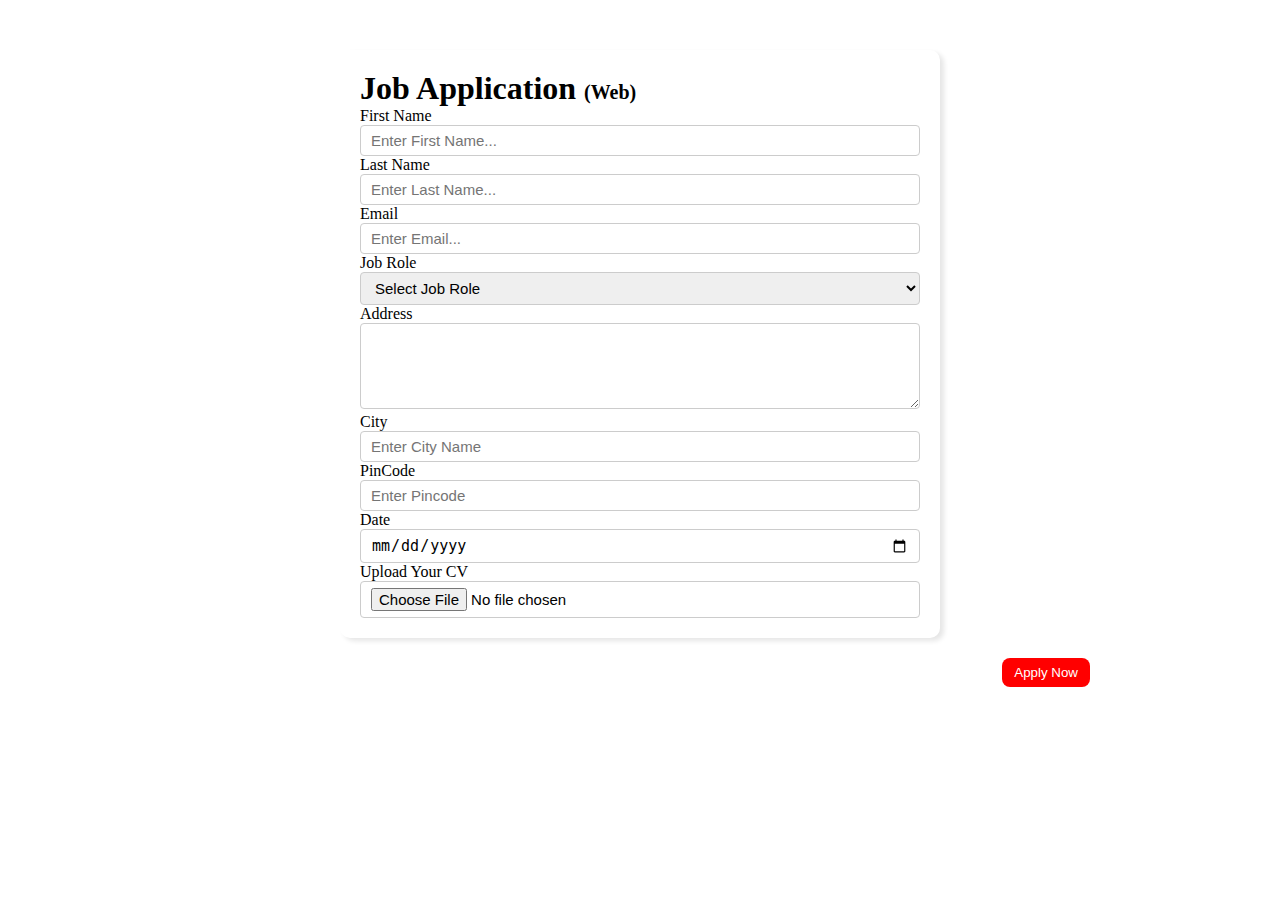
<file: project1/index.html>
<!DOCTYPE html>
<html lang="en">
<head>
    <meta charset="UTF-8">
    <meta name="viewport" content="width=device-width, initial-scale=1.0">
    <title>Job Applicatiom Form</title>
    <link rel="stylesheet" href="style.css"/>
</head>
<body>  
    <div class="container">
<div class="apply_box">
    <h1>Job Application 
        <span class="title_small">(Web)</span>
    </h1>
    <form action="">
        <div class="form_container">
             
<div class="form_control"> 
    <label for="first name">
        First Name
    </label>
    <input id="first name" name="first name" placeholder="Enter First Name..."/>
</div>

<div class="form_control">
    <label for="last name">Last Name</label>
    <input 
    id="last name" name="last name" 
    placeholder="Enter Last Name..."
    />
</div>
<div class="form_control">
    <label for="email">Email</label>
    <input type="email"
    id="email" name="email" 
    placeholder="Enter Email..."
    />
</div>
</div>
<div class="form_control">
    <label for="Job role">Job Role</label>
    <select id="Job role" name="Job Role">
        <option value="">Select Job Role</option>
        <option value="frontend">Frontend Developer</option>
        <option value="backend">Backend Developer</option>
        <option value="full_stack">Full Stack Developer</option>
        <option value="ui_ux">UI UX Designer</option>
    </select>
</div>
<div class="textarea_control">
    <label for="address">Address</label>
   <textarea id="address" name="address" rows="4" cols="50" placeholder="Enter Address">
   </textarea>
</div>
<div class="form_control">
    <label for="city">City
    </label>
    <input id="city" name="city" 
    placeholder="Enter City Name"/>
</div>
<div class="form_control">
    <label for="pincode">PinCode
    </label>
    <input 
    type="number"
    id="pincode" 
    name="pincode" 
    placeholder="Enter Pincode"/>
</div>
<div class="form_control">
    <label for="date">Date
    </label>
    <input 
    value="2024-15-7"
    type="date"
    id="date" name="date" 
    />
</div>
<div class="form_control">
    <label for="upload">Upload Your CV
    </label>
    <input 
    type="file"
    id="upload" name="upload" 
    />
</div>


        </div>
        <div class="button_container">
            <button type="submit">Apply Now</button>
        </div>
    </form>

</div>
    </div>
</body>
</html>
</file>
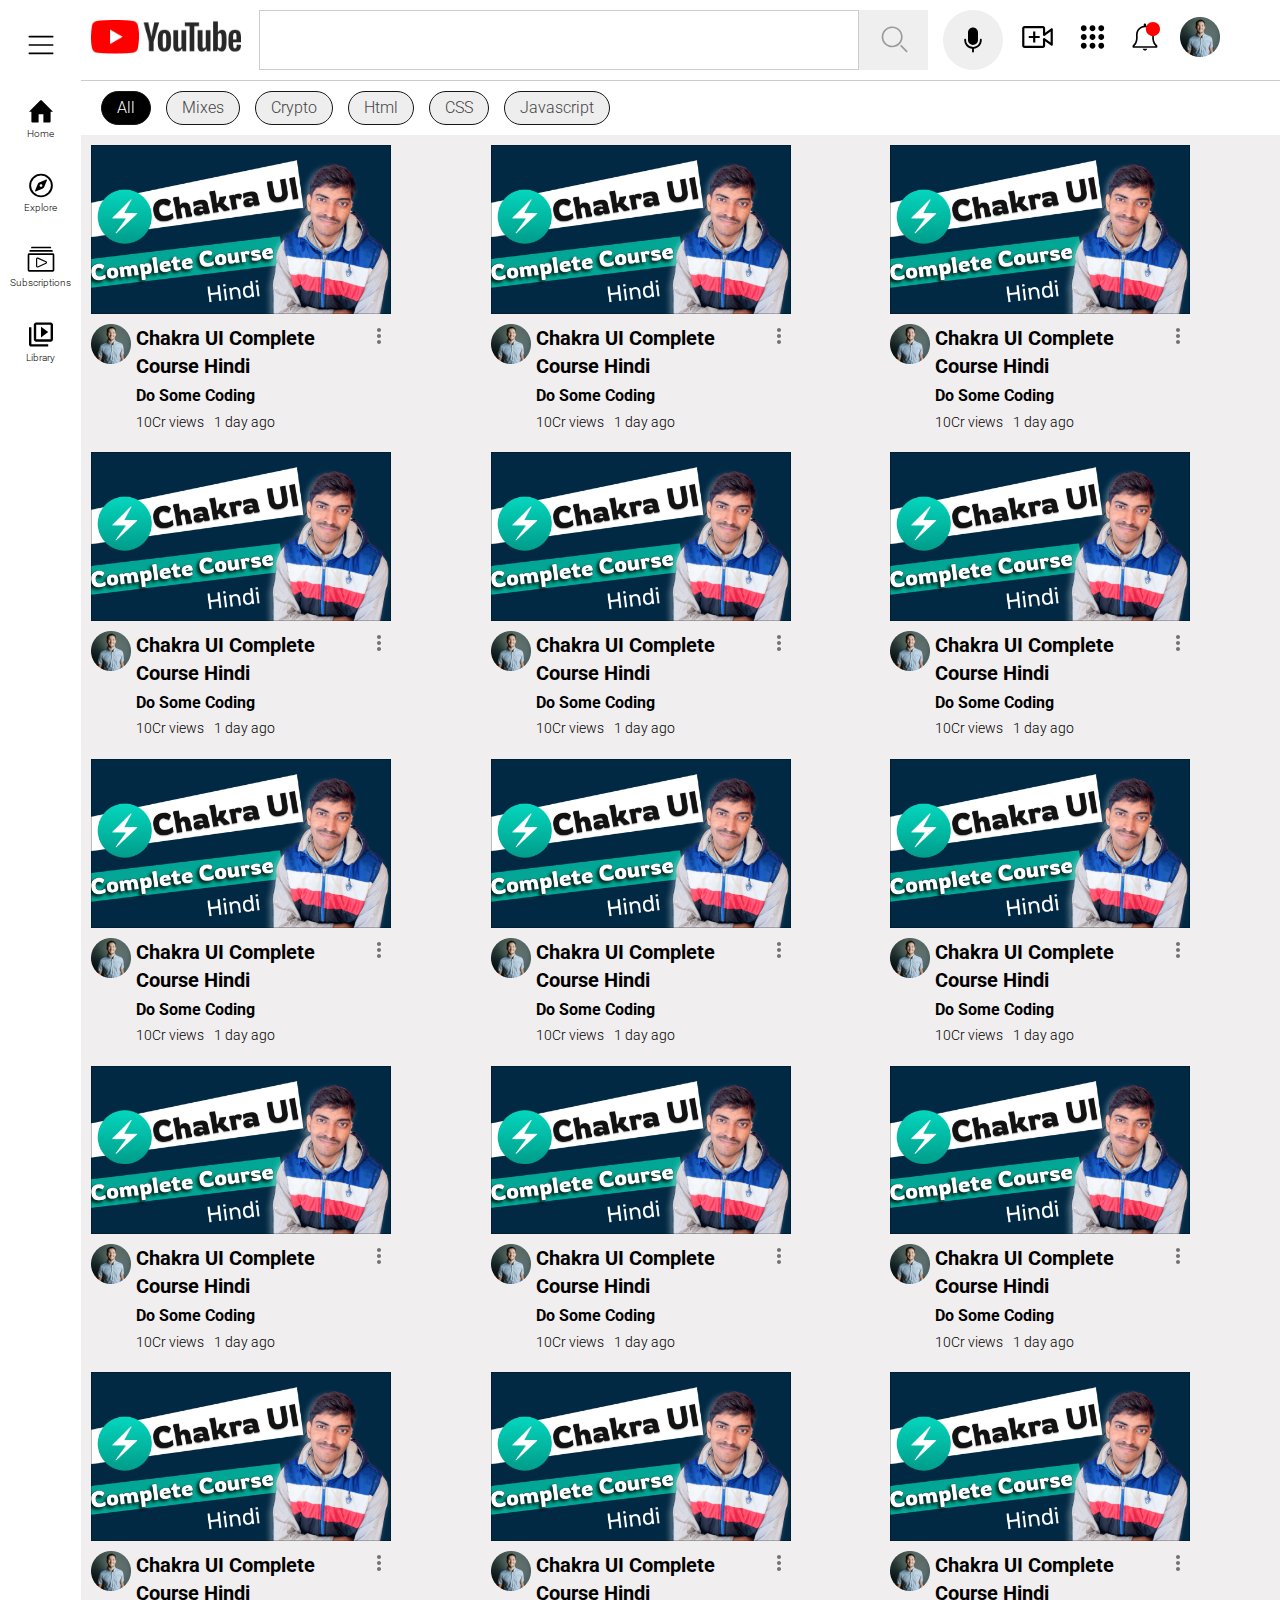
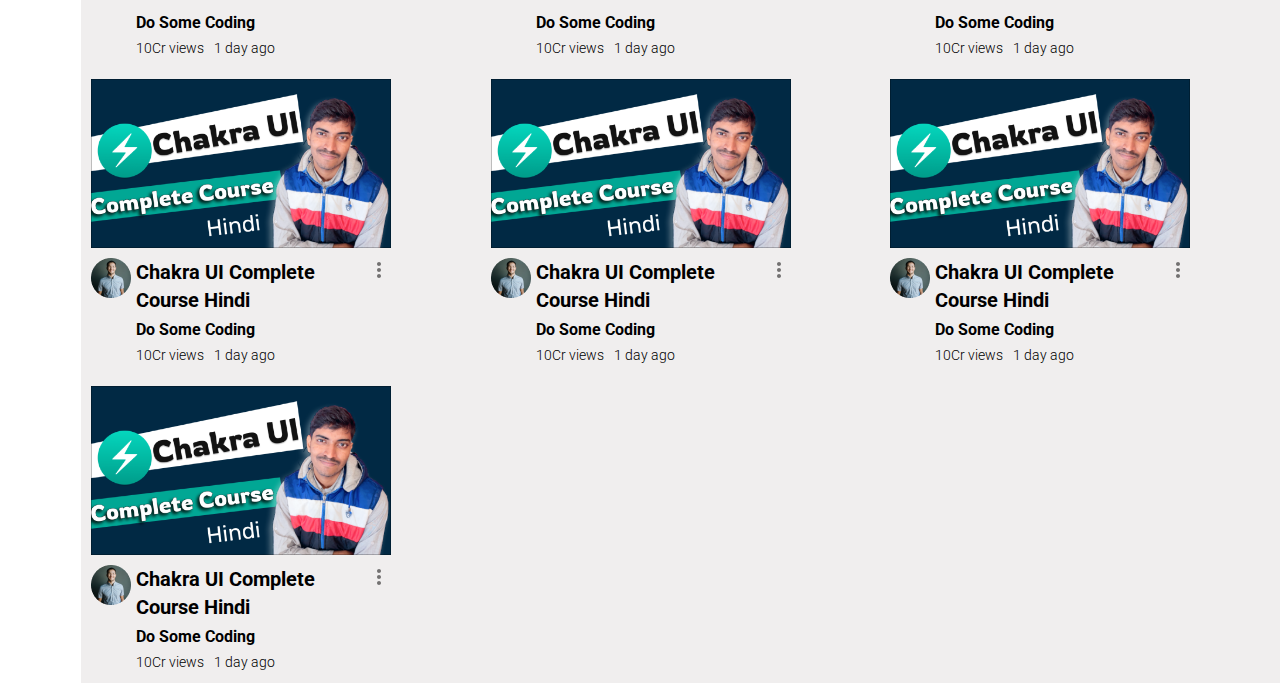
<file: project5/index.html>
<!DOCTYPE html>
<html lang="en">
  <head>
    <meta charset="UTF-8" />
    <meta http-equiv="X-UA-Compatible" content="IE=edge" />
    <meta name="viewport" content="width=device-width, initial-scale=1.0" />
    <title>Youtube Clone</title>
    <link rel="stylesheet" href="style.css" />
  </head>
  <body>
    <div class="container">
      <aside>
        <div class="bars">
          <img src="icons/bars.svg" alt="bars" />
        </div>

        <div class="side-icons">
          <i>
            <img src="icons/home.svg" alt="home" />
          </i>
          <p>Home</p>
        </div>
        <div class="side-icons">
          <i>
            <img src="icons/compass.svg" alt="explore" />
          </i>
          <p>Explore</p>
        </div>
        <div class="side-icons">
          <i>
            <img src="icons/video-gallary.svg" alt="gallary" />
          </i>
          <p>Subscriptions</p>
        </div>
        <div class="side-icons">
          <i>
            <img src="icons/video-library.svg" alt="library" />
          </i>
          <p>Library</p>
        </div>
      </aside>
      <div class="main-container">
        <header>
          <nav>
            <div class="logo">
              <img src="images/youtube-logo.png" alt="Youtube Logo" />
            </div>
            <div class="center-nav">
              <div class="search">
                <input type="text" />
                <button>
                  <img src="icons/search.svg" alt="search" />
                </button>
              </div>
              <div class="mic">
                <img src="icons/mic.svg" alt="mic" />
              </div>
            </div>
            <div class="side-nav">
              <i>
                <img src="icons/video-add.svg" alt="video add" />
              </i>
              <i>
                <img src="icons/dot-grid.svg" alt="grid" />
              </i>
              <i>
                <img src="icons/bell.svg" alt="bell" />
              </i>
              <i>
                <img src="images/avatar.png" alt="avatar" />
              </i>
            </div>
          </nav>
          <div class="tags">
            <div class="tag dark">All</div>
            <div class="tag light">Mixes</div>
            <div class="tag light">Crypto</div>
            <div class="tag light">Html</div>
            <div class="tag light">CSS</div>
            <div class="tag light">Javascript</div>
          </div>
        </header>
        <main>
          <div class="card-container">
            <div class="card">
              <img src="images/thumbnail.png" alt="thumbnail" />
              <div class="avatar-content">
                <div class="avatar">
                  <img src="images/avatar.png" alt="avatar" />
                </div>

                <div class="content">
                  <h3>Chakra UI Complete Course Hindi</h3>
                  <p class="channel-name">Do Some Coding</p>
                  <div class="content-status">
                    <p>10Cr views</p>
                    <p>1 day ago</p>
                  </div>
                </div>
                <div class="dots">
                  <img src="icons/dots.svg" alt="dots" />
                </div>
              </div>
            </div>
            <div class="card">
              <img src="images/thumbnail.png" alt="thumbnail" />
              <div class="avatar-content">
                <div class="avatar">
                  <img src="images/avatar.png" alt="avatar" />
                </div>

                <div class="content">
                  <h3>Chakra UI Complete Course Hindi</h3>
                  <p class="channel-name">Do Some Coding</p>
                  <div class="content-status">
                    <p>10Cr views</p>
                    <p>1 day ago</p>
                  </div>
                </div>
                <div class="dots">
                  <img src="icons/dots.svg" alt="dots" />
                </div>
              </div>
            </div>
            <div class="card">
              <img src="images/thumbnail.png" alt="thumbnail" />
              <div class="avatar-content">
                <div class="avatar">
                  <img src="images/avatar.png" alt="avatar" />
                </div>

                <div class="content">
                  <h3>Chakra UI Complete Course Hindi</h3>
                  <p class="channel-name">Do Some Coding</p>
                  <div class="content-status">
                    <p>10Cr views</p>
                    <p>1 day ago</p>
                  </div>
                </div>
                <div class="dots">
                  <img src="icons/dots.svg" alt="dots" />
                </div>
              </div>
            </div>
            <div class="card">
              <img src="images/thumbnail.png" alt="thumbnail" />
              <div class="avatar-content">
                <div class="avatar">
                  <img src="images/avatar.png" alt="avatar" />
                </div>

                <div class="content">
                  <h3>Chakra UI Complete Course Hindi</h3>
                  <p class="channel-name">Do Some Coding</p>
                  <div class="content-status">
                    <p>10Cr views</p>
                    <p>1 day ago</p>
                  </div>
                </div>
                <div class="dots">
                  <img src="icons/dots.svg" alt="dots" />
                </div>
              </div>
            </div>
            <div class="card">
              <img src="images/thumbnail.png" alt="thumbnail" />
              <div class="avatar-content">
                <div class="avatar">
                  <img src="images/avatar.png" alt="avatar" />
                </div>

                <div class="content">
                  <h3>Chakra UI Complete Course Hindi</h3>
                  <p class="channel-name">Do Some Coding</p>
                  <div class="content-status">
                    <p>10Cr views</p>
                    <p>1 day ago</p>
                  </div>
                </div>
                <div class="dots">
                  <img src="icons/dots.svg" alt="dots" />
                </div>
              </div>
            </div>
            <div class="card">
              <img src="images/thumbnail.png" alt="thumbnail" />
              <div class="avatar-content">
                <div class="avatar">
                  <img src="images/avatar.png" alt="avatar" />
                </div>

                <div class="content">
                  <h3>Chakra UI Complete Course Hindi</h3>
                  <p class="channel-name">Do Some Coding</p>
                  <div class="content-status">
                    <p>10Cr views</p>
                    <p>1 day ago</p>
                  </div>
                </div>
                <div class="dots">
                  <img src="icons/dots.svg" alt="dots" />
                </div>
              </div>
            </div>
            <div class="card">
              <img src="images/thumbnail.png" alt="thumbnail" />
              <div class="avatar-content">
                <div class="avatar">
                  <img src="images/avatar.png" alt="avatar" />
                </div>

                <div class="content">
                  <h3>Chakra UI Complete Course Hindi</h3>
                  <p class="channel-name">Do Some Coding</p>
                  <div class="content-status">
                    <p>10Cr views</p>
                    <p>1 day ago</p>
                  </div>
                </div>
                <div class="dots">
                  <img src="icons/dots.svg" alt="dots" />
                </div>
              </div>
            </div>
            <div class="card">
              <img src="images/thumbnail.png" alt="thumbnail" />
              <div class="avatar-content">
                <div class="avatar">
                  <img src="images/avatar.png" alt="avatar" />
                </div>

                <div class="content">
                  <h3>Chakra UI Complete Course Hindi</h3>
                  <p class="channel-name">Do Some Coding</p>
                  <div class="content-status">
                    <p>10Cr views</p>
                    <p>1 day ago</p>
                  </div>
                </div>
                <div class="dots">
                  <img src="icons/dots.svg" alt="dots" />
                </div>
              </div>
            </div>
            <div class="card">
              <img src="images/thumbnail.png" alt="thumbnail" />
              <div class="avatar-content">
                <div class="avatar">
                  <img src="images/avatar.png" alt="avatar" />
                </div>

                <div class="content">
                  <h3>Chakra UI Complete Course Hindi</h3>
                  <p class="channel-name">Do Some Coding</p>
                  <div class="content-status">
                    <p>10Cr views</p>
                    <p>1 day ago</p>
                  </div>
                </div>
                <div class="dots">
                  <img src="icons/dots.svg" alt="dots" />
                </div>
              </div>
            </div>
            <div class="card">
              <img src="images/thumbnail.png" alt="thumbnail" />
              <div class="avatar-content">
                <div class="avatar">
                  <img src="images/avatar.png" alt="avatar" />
                </div>

                <div class="content">
                  <h3>Chakra UI Complete Course Hindi</h3>
                  <p class="channel-name">Do Some Coding</p>
                  <div class="content-status">
                    <p>10Cr views</p>
                    <p>1 day ago</p>
                  </div>
                </div>
                <div class="dots">
                  <img src="icons/dots.svg" alt="dots" />
                </div>
              </div>
            </div>
            <div class="card">
              <img src="images/thumbnail.png" alt="thumbnail" />
              <div class="avatar-content">
                <div class="avatar">
                  <img src="images/avatar.png" alt="avatar" />
                </div>

                <div class="content">
                  <h3>Chakra UI Complete Course Hindi</h3>
                  <p class="channel-name">Do Some Coding</p>
                  <div class="content-status">
                    <p>10Cr views</p>
                    <p>1 day ago</p>
                  </div>
                </div>
                <div class="dots">
                  <img src="icons/dots.svg" alt="dots" />
                </div>
              </div>
            </div>
            <div class="card">
              <img src="images/thumbnail.png" alt="thumbnail" />
              <div class="avatar-content">
                <div class="avatar">
                  <img src="images/avatar.png" alt="avatar" />
                </div>

                <div class="content">
                  <h3>Chakra UI Complete Course Hindi</h3>
                  <p class="channel-name">Do Some Coding</p>
                  <div class="content-status">
                    <p>10Cr views</p>
                    <p>1 day ago</p>
                  </div>
                </div>
                <div class="dots">
                  <img src="icons/dots.svg" alt="dots" />
                </div>
              </div>
            </div>
            <div class="card">
              <img src="images/thumbnail.png" alt="thumbnail" />
              <div class="avatar-content">
                <div class="avatar">
                  <img src="images/avatar.png" alt="avatar" />
                </div>

                <div class="content">
                  <h3>Chakra UI Complete Course Hindi</h3>
                  <p class="channel-name">Do Some Coding</p>
                  <div class="content-status">
                    <p>10Cr views</p>
                    <p>1 day ago</p>
                  </div>
                </div>
                <div class="dots">
                  <img src="icons/dots.svg" alt="dots" />
                </div>
              </div>
            </div>
            <div class="card">
              <img src="images/thumbnail.png" alt="thumbnail" />
              <div class="avatar-content">
                <div class="avatar">
                  <img src="images/avatar.png" alt="avatar" />
                </div>

                <div class="content">
                  <h3>Chakra UI Complete Course Hindi</h3>
                  <p class="channel-name">Do Some Coding</p>
                  <div class="content-status">
                    <p>10Cr views</p>
                    <p>1 day ago</p>
                  </div>
                </div>
                <div class="dots">
                  <img src="icons/dots.svg" alt="dots" />
                </div>
              </div>
            </div>
            <div class="card">
              <img src="images/thumbnail.png" alt="thumbnail" />
              <div class="avatar-content">
                <div class="avatar">
                  <img src="images/avatar.png" alt="avatar" />
                </div>

                <div class="content">
                  <h3>Chakra UI Complete Course Hindi</h3>
                  <p class="channel-name">Do Some Coding</p>
                  <div class="content-status">
                    <p>10Cr views</p>
                    <p>1 day ago</p>
                  </div>
                </div>
                <div class="dots">
                  <img src="icons/dots.svg" alt="dots" />
                </div>
              </div>
            </div>
            <div class="card">
              <img src="images/thumbnail.png" alt="thumbnail" />
              <div class="avatar-content">
                <div class="avatar">
                  <img src="images/avatar.png" alt="avatar" />
                </div>

                <div class="content">
                  <h3>Chakra UI Complete Course Hindi</h3>
                  <p class="channel-name">Do Some Coding</p>
                  <div class="content-status">
                    <p>10Cr views</p>
                    <p>1 day ago</p>
                  </div>
                </div>
                <div class="dots">
                  <img src="icons/dots.svg" alt="dots" />
                </div>
              </div>
            </div>
            <div class="card">
              <img src="images/thumbnail.png" alt="thumbnail" />
              <div class="avatar-content">
                <div class="avatar">
                  <img src="images/avatar.png" alt="avatar" />
                </div>

                <div class="content">
                  <h3>Chakra UI Complete Course Hindi</h3>
                  <p class="channel-name">Do Some Coding</p>
                  <div class="content-status">
                    <p>10Cr views</p>
                    <p>1 day ago</p>
                  </div>
                </div>
                <div class="dots">
                  <img src="icons/dots.svg" alt="dots" />
                </div>
              </div>
            </div>
            <div class="card">
              <img src="images/thumbnail.png" alt="thumbnail" />
              <div class="avatar-content">
                <div class="avatar">
                  <img src="images/avatar.png" alt="avatar" />
                </div>

                <div class="content">
                  <h3>Chakra UI Complete Course Hindi</h3>
                  <p class="channel-name">Do Some Coding</p>
                  <div class="content-status">
                    <p>10Cr views</p>
                    <p>1 day ago</p>
                  </div>
                </div>
                <div class="dots">
                  <img src="icons/dots.svg" alt="dots" />
                </div>
              </div>
            </div>
            <div class="card">
              <img src="images/thumbnail.png" alt="thumbnail" />
              <div class="avatar-content">
                <div class="avatar">
                  <img src="images/avatar.png" alt="avatar" />
                </div>

                <div class="content">
                  <h3>Chakra UI Complete Course Hindi</h3>
                  <p class="channel-name">Do Some Coding</p>
                  <div class="content-status">
                    <p>10Cr views</p>
                    <p>1 day ago</p>
                  </div>
                </div>
                <div class="dots">
                  <img src="icons/dots.svg" alt="dots" />
                </div>
              </div>
            </div>
          </div>
        </main>
      </div>
    </div>
  </body>
</html>
</file>
<file: project1/style.css>
*{
    margin: 0;
    padding: 0;
    box-sizing: border-box;
}

.body{
    background-color: #ccc;
}

.container{
    max-width: 900px;
    margin: 0 auto;
}

.apply_box{
    max-width: 600px;
    padding: 20px;
    background-color: white;
    margin: 0 auto;
    margin-top: 50px;
    box-shadow: 4px 3px 5px rgba(1, 1, 1 , 0.1);
    border-radius: 10px;
}

.title_small{
    font-size: 20px;
}

.form_contaiter{
    margin-top: 30px;
    display: grid;
    grid-template-columns: repeat(auto-fit, minmax(200px, 1fr));
    gap:20px;
}
.form_control{
    display: flex;
    flex-direction:column;
}
.label{
    font-size: 15px;
    margin-bottom: 5px;
}
input , 
select , 
textarea{
    padding: 6px 10px;
    border: 1px solid #ccc;
    border-radius: 4px;
    font-size: 15px;
}
input:focus{
    outline-color: red;
}
.button_container{
    display: flex;

    justify-content: flex-end;
    margin-top: 20px;
}

button{
    background-color: red;
    border: transparent solid 2px;
    padding: 5px 10px;
    color: white;
    border-radius: 8px;
    transition: 0.5s ease-in;
}
button:hover{
    background-color: #ccc;
    border: 2px solid red;
    color: black;
    transition: 0.3s ease-out;
    cursor: pointer;
}
.textarea_control{
    grid-column: 1 /span 2;
}
.textarea_control textarea{
    width: 100%;

}

@media(max-width:460px){
    
    .textarea_control{
        grid-column: 1 /span 1;
};
</file>
<file: project5/style.css>
@import url("https://fonts.googleapis.com/css2?family=Roboto:ital,wght@0,100;0,300;0,500;0,700;0,900;1,100;1,300;1,400;1,500;1,700;1,900&display=swap");

* {
  margin: 0;
  padding: 0;
  box-sizing: border-box;
}

html,
body {
  font-family: "Roboto", sans-serif;
  font-weight: 300;
  line-height: 1.4;
}

nav {
  display: flex;
  justify-content: space-between;
  align-items: center;
  padding: 10px;
}
.logo img {
  width: 150px;
  height: auto;
}

.center-nav {
  display: flex;
}
.search {
  display: flex;
}
.search input {
  min-width: 600px;
  padding: 10px 20px;
  border: 0.5px solid #ccc;
}
.search button {
  border: none;
  padding: 10px 20px;
}

.mic {
  padding: 15px;
  border-radius: 50%;
  background: rgb(240, 239, 239);
  display: grid;
  place-items: center;
  margin-left: 15px;
}
.mic img {
  width: 30px;
}

.side-nav {
  display: flex;
  align-items: center;
  justify-content: center;
  gap: 20px;
  margin-right: 50px;
}

.tags {
  display: flex;
  padding: 10px 20px;
  gap: 15px;
  border-top: 1px solid #ccc;
}
.tag {
  padding: 5px 15px;
  border-radius: 20px;
  border: 1px solid rgb(22, 22, 22);
}
.dark {
  background: #000;
  color: white;
}
.light {
  background: rgb(238, 238, 238);
  color: rgb(67, 67, 67);
}

.container {
  display: flex;
}

aside {
  padding: 10px;
  display: flex;
  flex-direction: column;
  align-items: center;
  gap: 30px;
}

.side-icons {
  display: flex;
  flex-direction: column;
  align-items: center;
  justify-content: center;
}
.side-icons img {
  width: 30px;
}

.side-icons p {
  font-size: 10px;
  margin-top: -5px;
}
.bars {
  margin-top: 20px;
}
.main-container {
  width: 100%;
}
main {
  min-height: 100vh;
  background: rgb(240, 238, 238);
}

.card-container {
  display: grid;
  grid-template-columns: repeat(auto-fit, minmax(320px, 1fr));
}
.card {
  padding: 10px;
  max-width: 320px;
  display: flex;
  flex-direction: column;
}
.avatar-content {
  padding-top: 10px;
  display: flex;
  gap: 5px;
}
.card h3 {
  font-size: 20px;
}

.content {
  display: flex;
  flex-direction: column;
  gap: 5px;
}
.channel-name {
  font-size: 16px;
  font-weight: bold;
}
.content-status {
  display: flex;
  font-size: 14px;
  gap: 10px;
}
</file>
